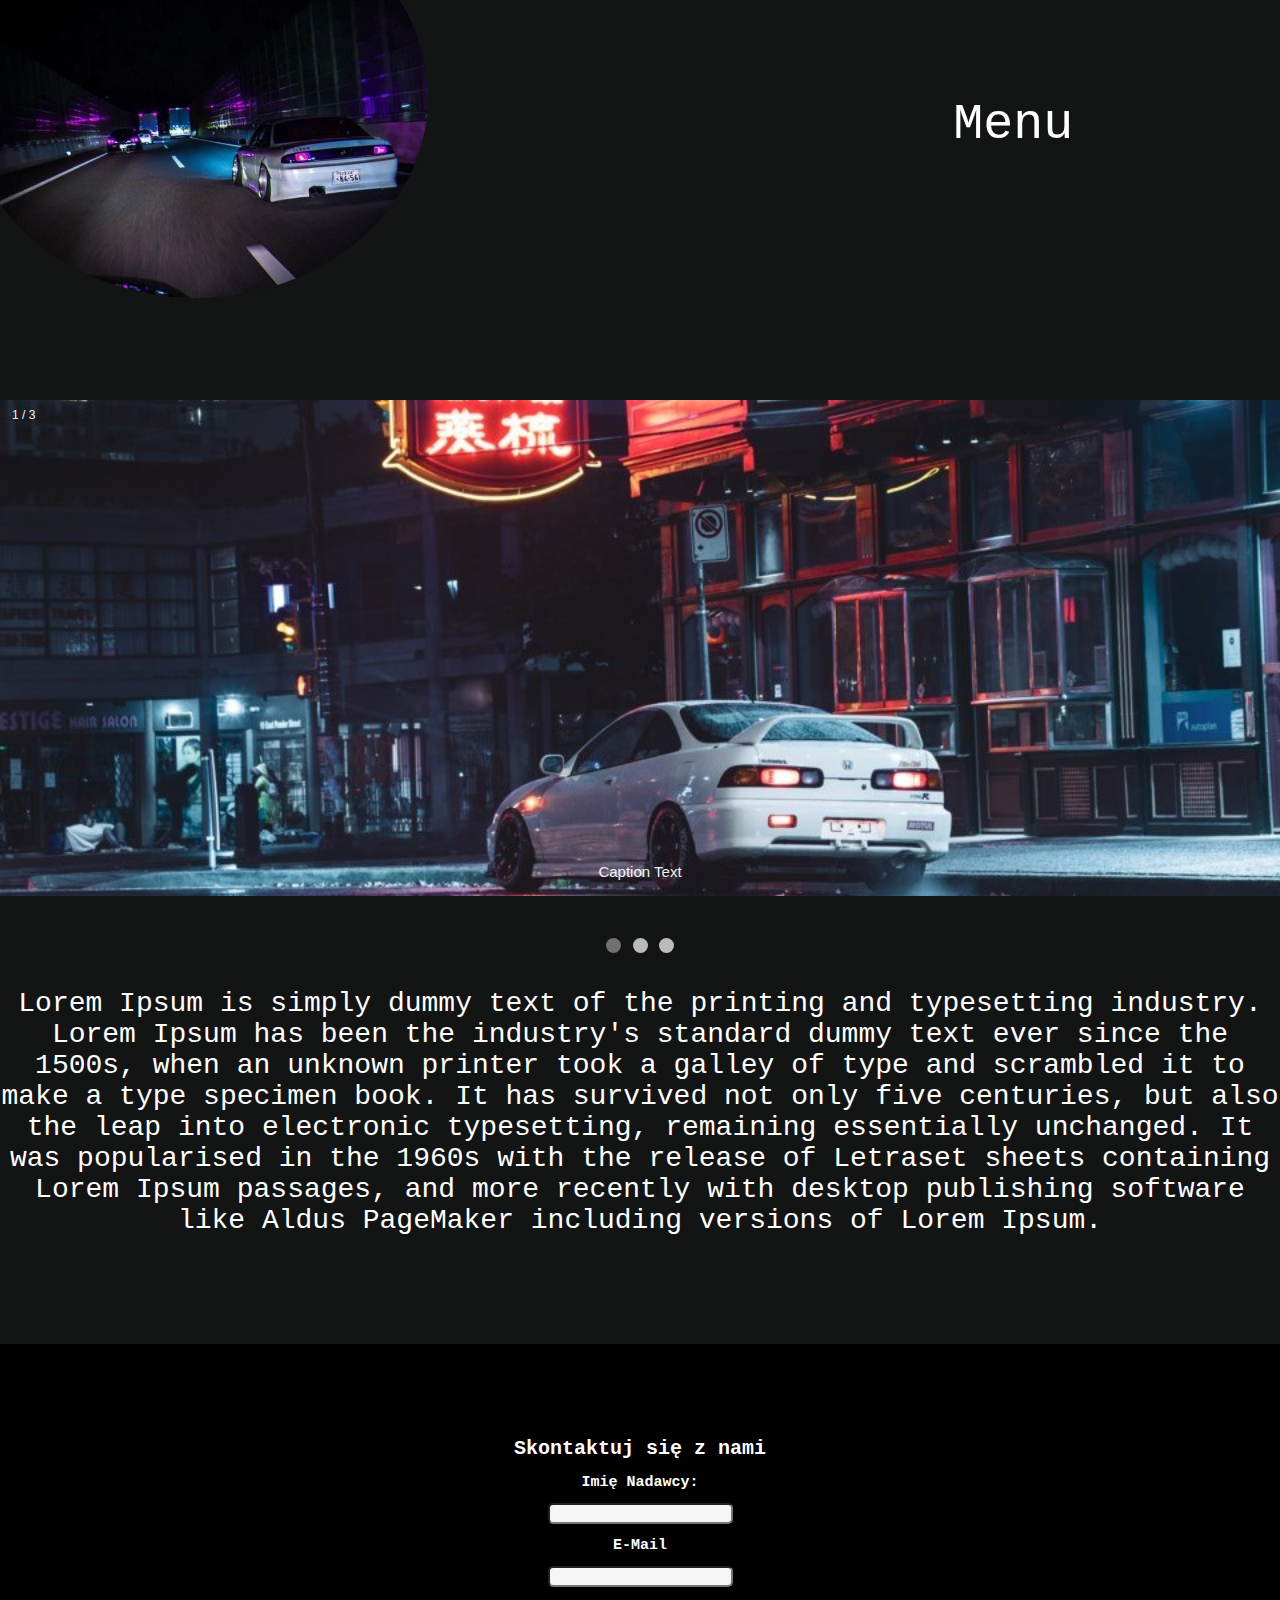
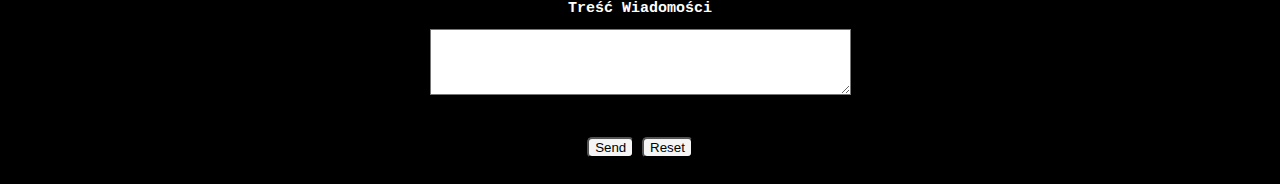
<file: index.html>
<html lang="en">
<head>
    <meta charset="UTF-8">
    <meta http-equiv="X-UA-Compatible" content="IE=edge">
    <meta name="viewport" content="width=device-width, initial-scale=1.0">
    <title>zaliczenie</title>
    <link rel="stylesheet" href="style.css">
</head>
<body>
<div id="kontener">
<header>
    <div id="gora">
        <div id="obraz">
        <img  height="300" src="img/start.png" alt="start">
        </div>


        <div class="dropdown" >
          <button class="dropbtn">Menu</button>
          <div class="dropdown-content" style="left:0;">
            <a href="galeria.html">Galeria</a>
            <a href="mapa.html">Mapa</a>
            <a href="index.html">Strona główna</a>
          </div>
        </div>
        


        </div>
    </div>
</header>
<main>
    <article>
      <div class="slideshow-container">

        <div class="mySlides fade">
          <div class="numbertext">1 / 3</div>
          <img src="img/marcus-lam-car3.jpg" style="width:100%">
          <div class="text">Caption Text</div>
        </div>
        
        <div class="mySlides fade">
          <div class="numbertext">2 / 3</div>
          <img src="img/808354d9ec1d859fc6cf7c2131eb907a.jpg" style="width:100%">
          <div class="text">Caption Two</div>
        </div>
        
        <div class="mySlides fade">
          <div class="numbertext">3 / 3</div>
          <img src="img/subaru-brz-toyobaru-japanese-cars-night-city-hd-wallpaper-preview.jpg" style="width:100%">
          <div class="text">Caption Three</div>
        </div>
        
      
        </div>
        <br>
        
        <div style="text-align:center">
          <span class="dot"></span> 
          <span class="dot"></span> 
          <span class="dot"></span> 
        </div>
        <script>
          let slideIndex = 0;
          showSlides();
          
          function showSlides() {
            let i;
            let slides = document.getElementsByClassName("mySlides");
            let dots = document.getElementsByClassName("dot");
            for (i = 0; i < slides.length; i++) {
              slides[i].style.display = "none";  
            }
            slideIndex++;
            if (slideIndex > slides.length) {slideIndex = 1}    
            for (i = 0; i < dots.length; i++) {
              dots[i].className = dots[i].className.replace(" active", "");
            }
            slides[slideIndex-1].style.display = "block";  
            dots[slideIndex-1].className += " active";
            setTimeout(showSlides, 5000); // zmien co 5 s.
          }
          </script>
          
          <p>Lorem Ipsum is simply dummy text of the printing and typesetting industry. Lorem Ipsum has been the industry's standard dummy text ever since the 1500s, when an unknown printer took a galley of type and scrambled it to make a type specimen book. It has survived not only five centuries, but also the leap into electronic typesetting, remaining essentially unchanged. It was popularised in the 1960s with the release of Letraset sheets containing Lorem Ipsum passages, and more recently with desktop publishing software like Aldus PageMaker including versions of Lorem Ipsum.</p>
          <div id="pusty"></div>
    </article>
</main>
<footer>
<div id="tlo_dol">
  <div id="pusty"></div>
  <h1>Skontaktuj się z nami</h1>
  <form action="mailto:jjasinski@gmail.com" method="post" enctype="text/plain">
    <h2>Imię Nadawcy:</h2>
    <input type="text" name="Moje Imie"><br>
    <h2>E-Mail</h2>
    <input type="email" id="myEmail" name="email" pattern="[a-z0-9._%+-]+@[a-z0-9.-]+\.[a-z]{2,3}$"><br>
    <h2>Treść Wiadomości</h2>
    <textarea id="pole" name="Wiadomosc" rows="4" cols="50" name="comment" size="50"></textarea><br><br>
    <input class="button" type="submit" value="Send">
    <input class="button" type="reset" value="Reset">
</div>
</form>
</footer>


</div>

    
</body>
</html>
</file>
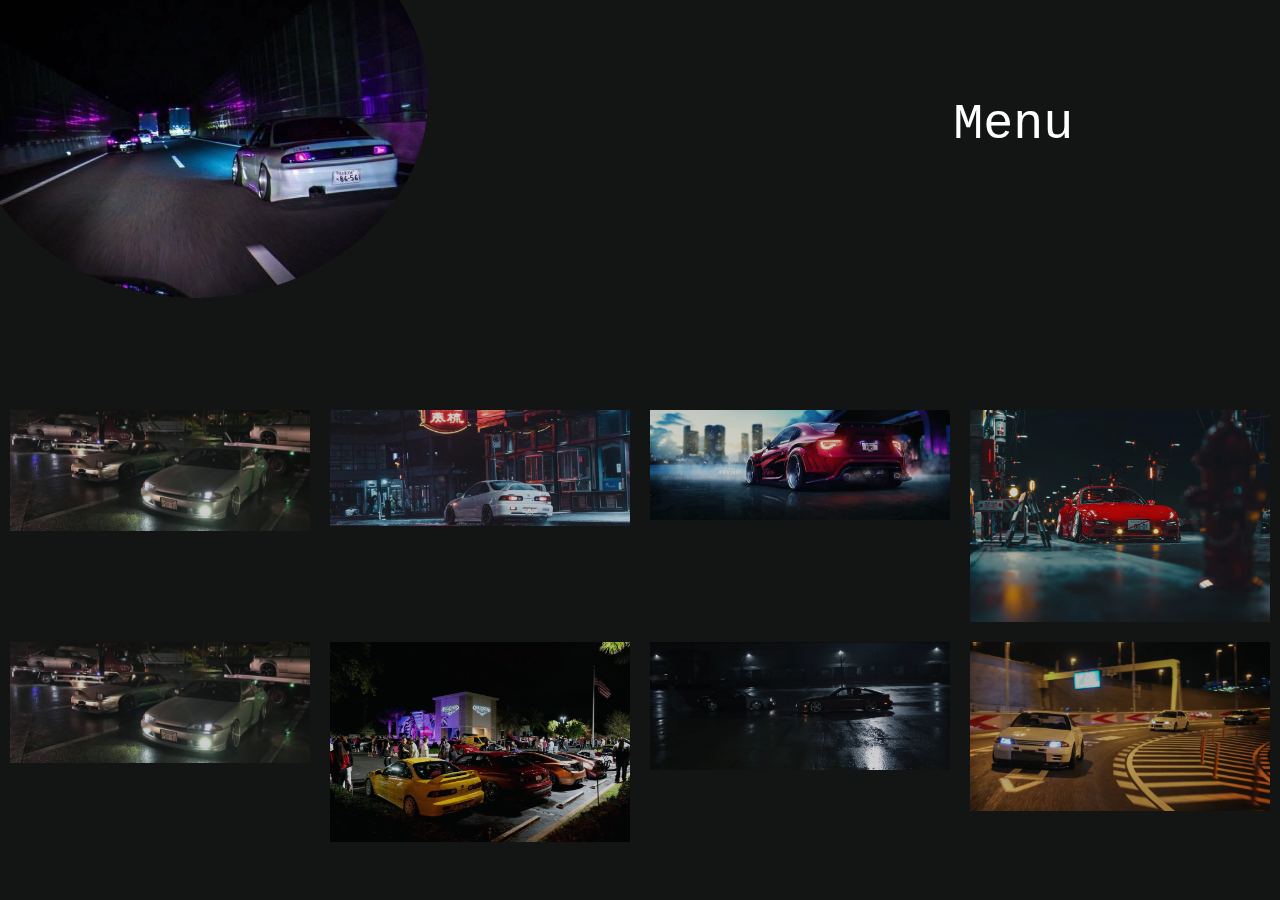
<file: galeria.html>
<html lang="en">
<head>
    <meta charset="UTF-8">
    <meta http-equiv="X-UA-Compatible" content="IE=edge">
    <meta name="viewport" content="width=device-width, initial-scale=1.0">
    <title>zaliczenie</title>
    <link rel="stylesheet" href="style.css">
    <link rel="stylesheet" href="style2.css">
</head>
<body>
<div id="kontener">
<header>
    <div id="gora">
        <div id="obraz">
        <img  height="300" src="img/start.png" alt="start">
        </div>


        <div class="dropdown" >
          <button class="dropbtn">Menu</button>
          <div class="dropdown-content" style="left:0;">
            <a href="galeria.html">Galeria</a>
            <a href="mapa.html">Mapa</a>
            <a href="index.html">Strona główna</a>
          </div>
        </div>
        


        </div>
    </div>
</header>
<main>
    <article>
        <div class="row">
        <div class="column">
          <img src="img/808354d9ec1d859fc6cf7c2131eb907a.jpg" alt="Nature" style="width:100%" onclick="myFunction(this);">
        </div>
        <div class="column">
          <img src="img/marcus-lam-car3.jpg" alt="Snow" style="width:100%" onclick="myFunction(this);">
        </div>
        <div class="column">
          <img src="img/subaru-brz-toyobaru-japanese-cars-night-city-hd-wallpaper-preview.jpg" alt="Mountains" style="width:100%" onclick="myFunction(this);">
        </div>
        <div class="column">
          <img src="img/135182-Mazda-RX-7-car-night-vehicle-red-cars-Mazda-Mazda-RX-7-FD-stanced-negative-camber.jpg" alt="Lights" style="width:100%" onclick="myFunction(this);">
        </div>
        <div class="column">
          <img src="img/808354d9ec1d859fc6cf7c2131eb907a.jpg" alt="Lights" style="width:100%" onclick="myFunction(this);">
        </div>
        <div class="column">
          <img src="img/87781259_1741285252678469_7863848616601845760_o-1024x683.jpg" alt="Lights" style="width:100%" onclick="myFunction(this);">
        </div>
        <div class="column">
          <img src="img/b62e7es-960.jpg" alt="Lights" style="width:100%" onclick="myFunction(this);">
        </div>
        <div class="column">
          <img src="img/best-jdm-cars.jpg" alt="Lights" style="width:100%" onclick="myFunction(this);">
        </div>



      </div>
      
      <div class="container">
        <span onclick="this.parentElement.style.display='none'" class="closebtn">&times;</span>
        <img id="expandedImg" style="width:100%">
        <div id="imgtext"></div>
      </div>
      
      <script>
      function myFunction(imgs) {
        var expandImg = document.getElementById("expandedImg");
        var imgText = document.getElementById("imgtext");
        expandImg.src = imgs.src;
        imgText.innerHTML = imgs.alt;
        expandImg.parentElement.style.display = "block";
      }
      </script>
      
    </article>

</div>

    
</body>
</html>
</file>
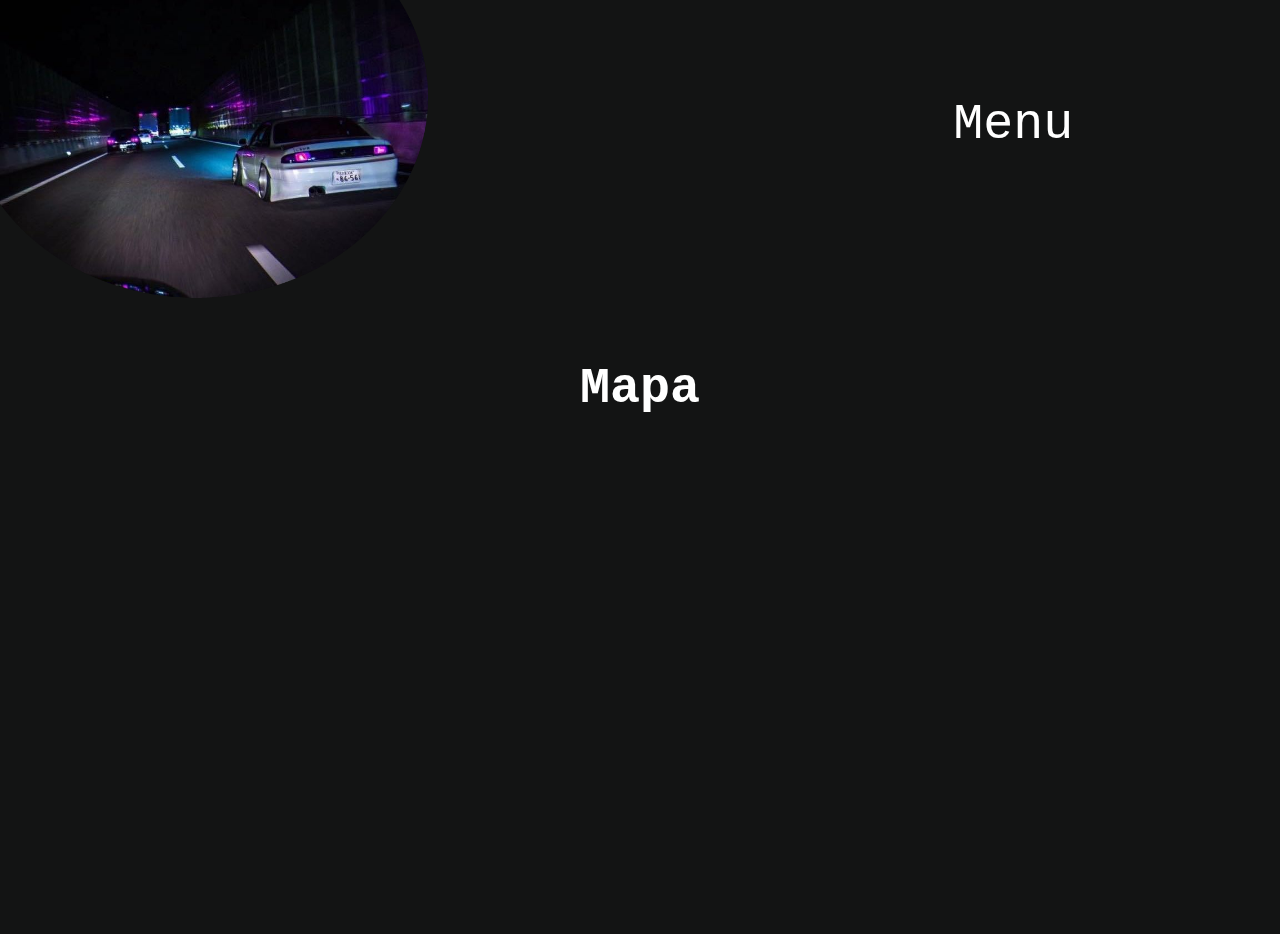
<file: mapa.html>
<html lang="en">
<head>
    <meta charset="UTF-8">
    <meta http-equiv="X-UA-Compatible" content="IE=edge">
    <meta name="viewport" content="width=device-width, initial-scale=1.0">
    <title>zaliczenie</title>
    <link rel="stylesheet" href="style.css">
    <link rel="stylesheet" href="style2.css">
</head>
<body>
<div id="kontener">
<header>
    <div id="gora">
        <div id="obraz">
        <img  height="300" src="img/start.png" alt="start">
        </div>


        <div class="dropdown" >
          <button class="dropbtn">Menu</button>
          <div class="dropdown-content" style="left:0;">
            <a href="galeria.html">Galeria</a>
            <a href="mapa.html">Mapa</a>
            <a href="index.html">Strona główna</a>
          </div>
        </div>
        


        </div>
    </div>
</header>
<main>
    <article>
        <h6>Mapa</h6>
        <div id="mapa">
        <iframe src="https://www.google.com/maps/embed?pb=!1m18!1m12!1m3!1d82935.78209329875!2d19.973720234547798!3d49.48935787060219!2m3!1f0!2f0!3f0!3m2!1i1024!2i768!4f13.1!3m3!1m2!1s0x4715e4960845d6d3%3A0xef2afa91a89443c5!2sNowy%20Targ!5e0!3m2!1spl!2spl!4v1671034579689!5m2!1spl!2spl"  width="100%" height="470" style="border:0;" allowfullscreen="" loading="lazy" referrerpolicy="no-referrer-when-downgrade"></iframe>
    </div>
    </article>

</div>

    
</body>
</html>
</file>
<file: style.css>
#gora{
    background-color: #131414;
    display: flex;
    flex: 100%;
    height: 400px;
}


body {
    margin: 0;
    font-size: 28px;
    background-color:#131414;
    font-family: 'Courier New', Courier, monospace;
  }
  


  .dropbtn {
    background-color:#131414 ;
    color: white;
    padding: 16px;
    font-size: 16px;
    border: none;
    cursor: pointer;
    width: 400px;
    MARGIN-left: 70%;
    align-items: center;
    margin-top: 80px;
    font-size: 50px;
    font-family: 'Courier New', Courier, monospace;
  }
  
  .dropdown {
    position: relative;
    display: inline-block;
    


  }
  
  .dropdown-content {
    display: none;
    position: absolute;
  margin-left: 70%;
    background-color: #131414;
    width: 360px;
   text-align: center;
    z-index: 1;
    font-family: 'Courier New', Courier, monospace;
 
  }
  
  .dropdown-content a {
    color: black;
    padding: 12px 16px;
    text-decoration: none;
    display: block;
    color: white;
    text-align: center;
  }
  
  .dropdown-content a:hover {background-color: #131414;}
  .dropdown:hover .dropdown-content {display: block;}
  .dropdown:hover .dropbtn {background-color: #131414;}




  * {box-sizing: border-box;}
body {font-family: Verdana, sans-serif;}
.mySlides {display: none;}
img {vertical-align: middle;}


.slideshow-container {
width: 100%;
  position: relative;
  margin: auto;
  
}


.text {
  color: #f2f2f2;
  font-size: 15px;
  padding: 8px 12px;
  position: absolute;
  bottom: 8px;
  width: 100%;
  text-align: center;
 
}

.numbertext {
  color: #f2f2f2;
  font-size: 12px;
  padding: 8px 12px;
  position: absolute;
  top: 0;
}

.dot {
  height: 15px;
  width: 15px;
  margin: 0 2px;
  background-color: #bbb;
  border-radius: 50%;
  display: inline-block;
  transition: background-color 0.6s ease;
}

.active {
  background-color: #717171;
}


.fade {
  animation-name: fade;
  animation-duration: 1.5s;
}

@keyframes fade {
  from {opacity: .4} 
  to {opacity: 1}
}


@media only screen and (max-width: 300px) {
  .text {font-size: 11px}
}

#tlo_dol{
  width: 100%;
  height: 440px;
  background-color: black;
}
#pusty
{
  height: 80px;
}
h2{
  font-size: 15px;
  color: white;
  font-family: 'Courier New', Courier, monospace;
}
#pole{
 background-color:white;
}
input{
  border-radius: 5px;
  background-color:whitesmoke;}
form{
  align-items: center;
  text-align: center;
}
h1{
  text-align: center;
  font-size: 20px;
  color: white;
  font-family: 'Courier New', Courier, monospace;
}
#mapa{
  width: 100%;
  height: 480px;
  margin-top: -80px;
}
P{
  color: white;
  text-align: center;
  font-family: 'Courier New', Courier, monospace;
}
h6{
text-align: center;
font-size: 50px;
color: white;
font-family: 'Courier New', Courier, monospace;
margin-top: -40px;
}
</file>
<file: style2.css>
.column {
    float: left;
    width: 25%;
    padding: 10px;
  }
  
  /* Style the images inside the grid */
  .column img {
    opacity: 0.8; 
    cursor: pointer; 
  }
  
  .column img:hover {
    opacity: 1;
  }
  
  /* Clear floats after the columns */
  .row:after {
    content: "";
    display: table;
    clear: both;
  }
  
  /* The expanding image container */
  .container {
    position: relative;
    display: none;
  }
  
  /* Expanding image text */
  #imgtext {
    position: absolute;
    bottom: 15px;
    left: 15px;
    color: white;
    font-size: 20px;
  }
  
  /* Closable button inside the expanded image */
  .closebtn {
    position: absolute;
    top: 10px;
    right: 15px;
    color: white;
    font-size: 35px;
    cursor: pointer;
  }
</file>
